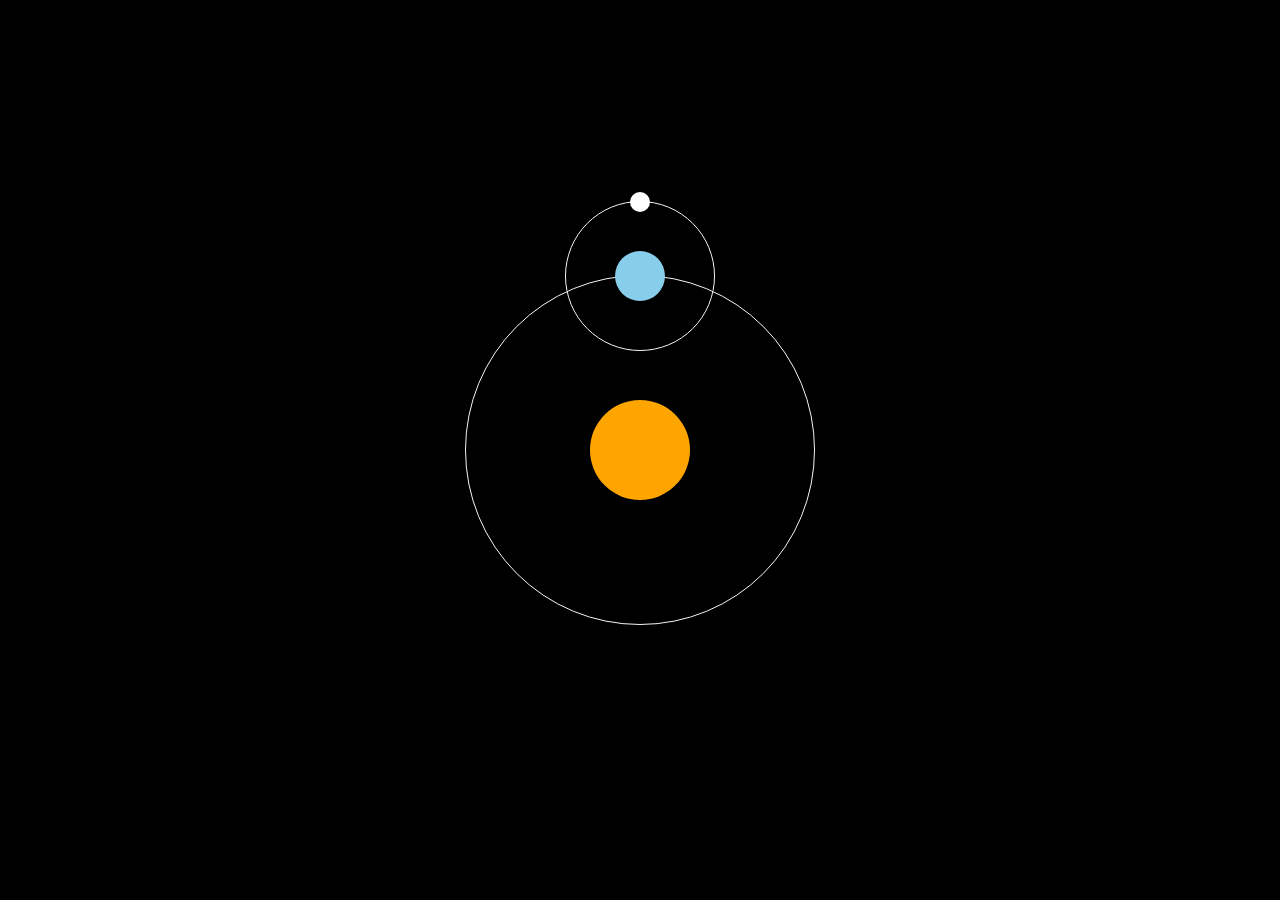
<file: midterm-codes/index.html>
<!DOCTYPE html>
<html lang="en">
<head>
    <meta charset="UTF-8">
    <meta name="viewport" content="width=device-width, initial-scale=1.0">
    <title>solar system animation</title>
    <link rel="stylesheet" href="style.css">
</head>
<body>
    <section class="container">
        <div class="solar-system">
            <div class="sun"></div>
            <div class="planet">
                <div class="earth"></div>
                <div class="moon"></div>
            </div>
        </div>
    </section>
</body>
</html>
</file>
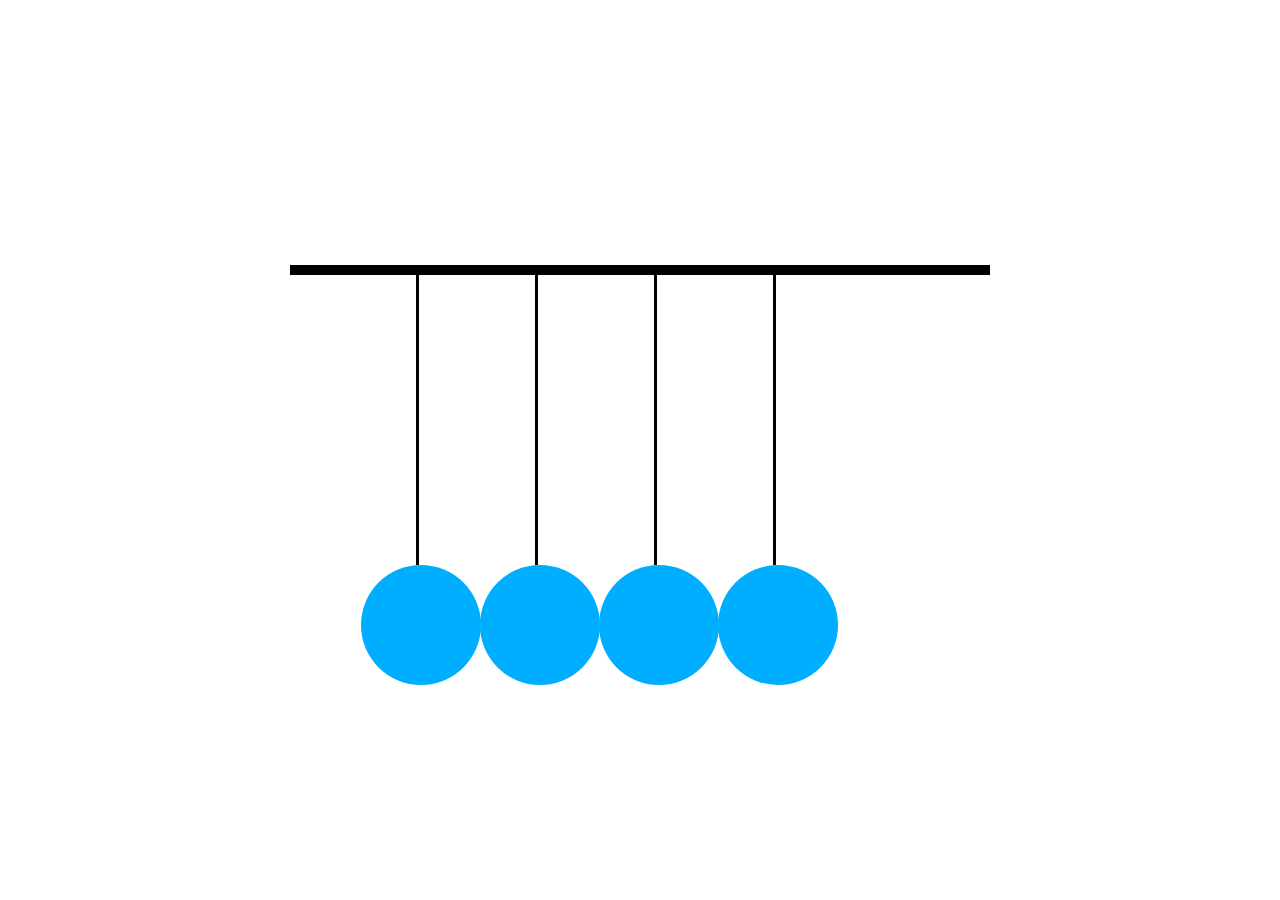
<file: midterm-codes/cradle.html>
<!DOCTYPE html>
<html lang="en">
<head>
    <meta charset="UTF-8">
    <meta name="viewport" content="width=device-width, initial-scale=1.0">
    <title>Cradles</title>
    <link rel="stylesheet" href="cradlesStyles.css">
</head>
<body>
    <div class="stand">
        <div class="rod1">
            <div class="c1">
            </div>
        </div>
        <div class="rod2">
            <div class="c2">
            </div>
        </div>
        <div class="rod3">
            <div class="c3">
            </div>
        </div>
        <div class="rod4">
            <div class="c4">
            </div>
        </div>
    </div>
</body>
</html>
</file>
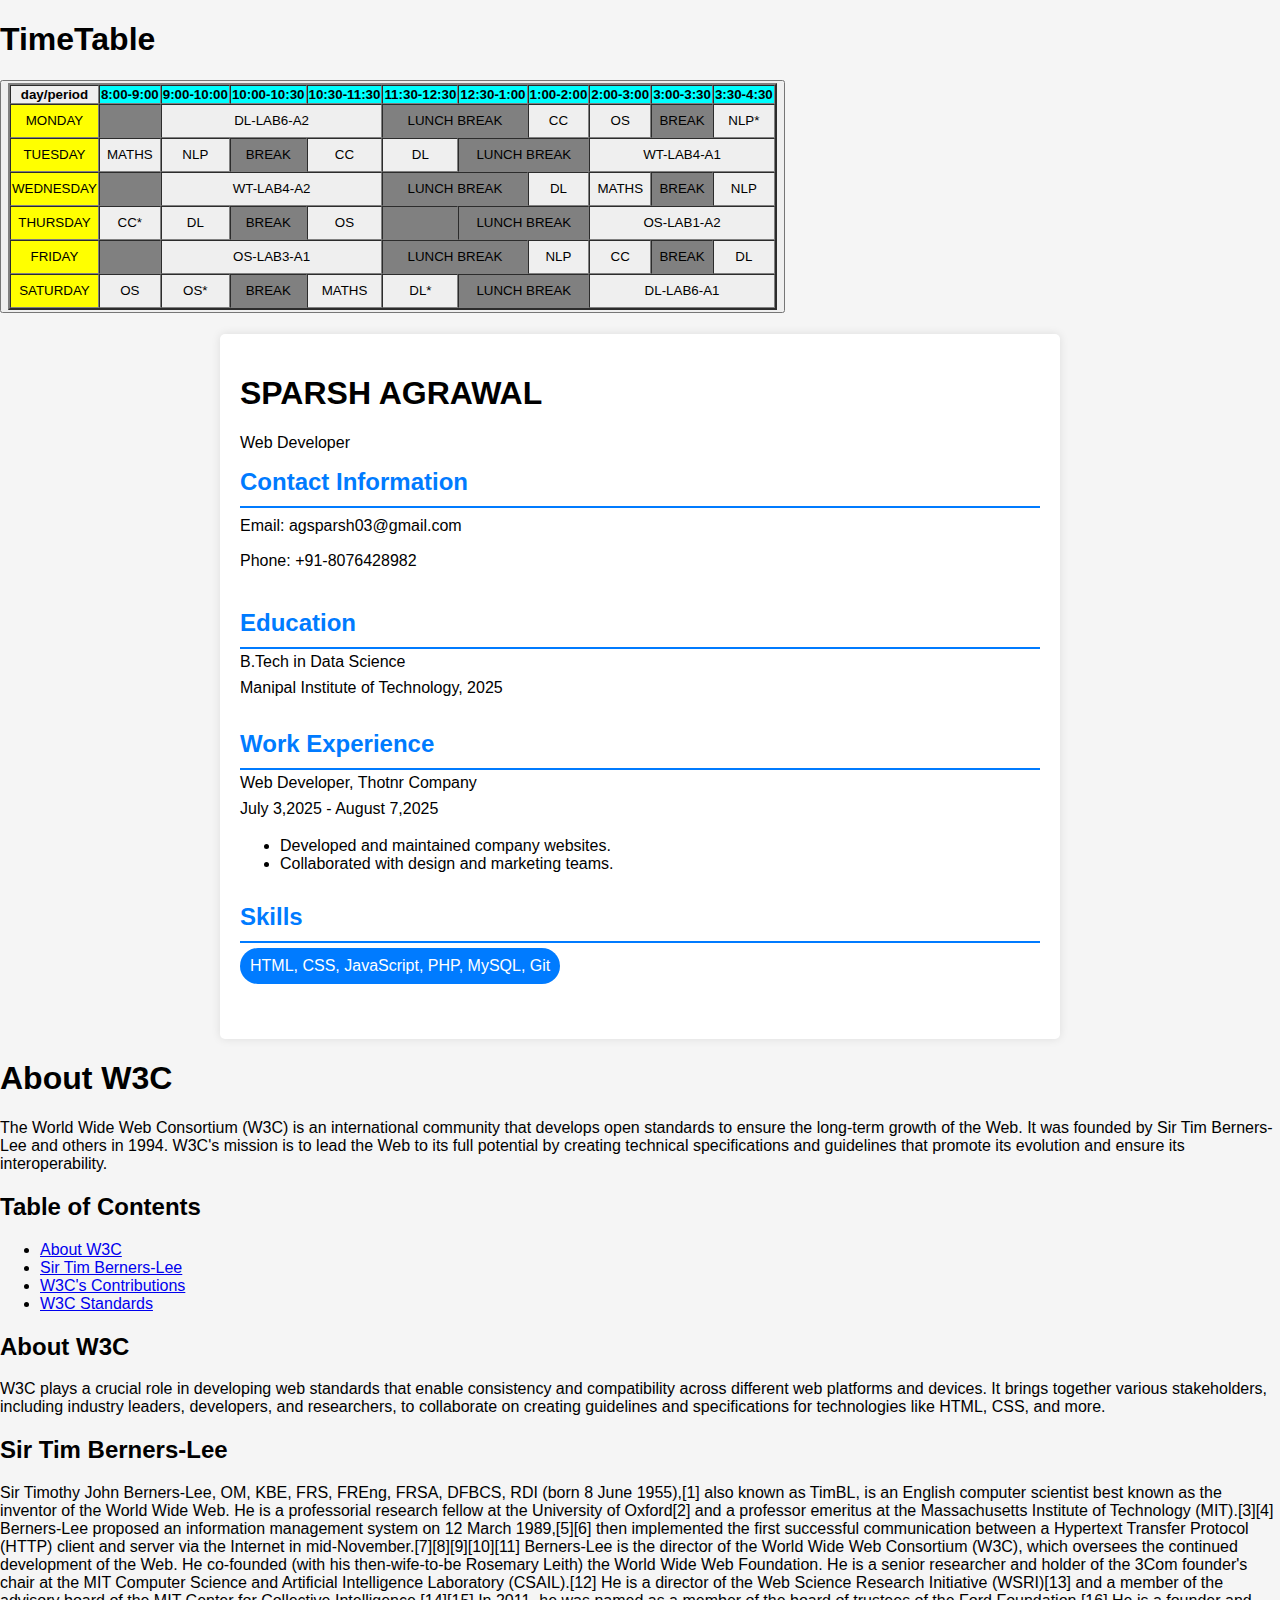
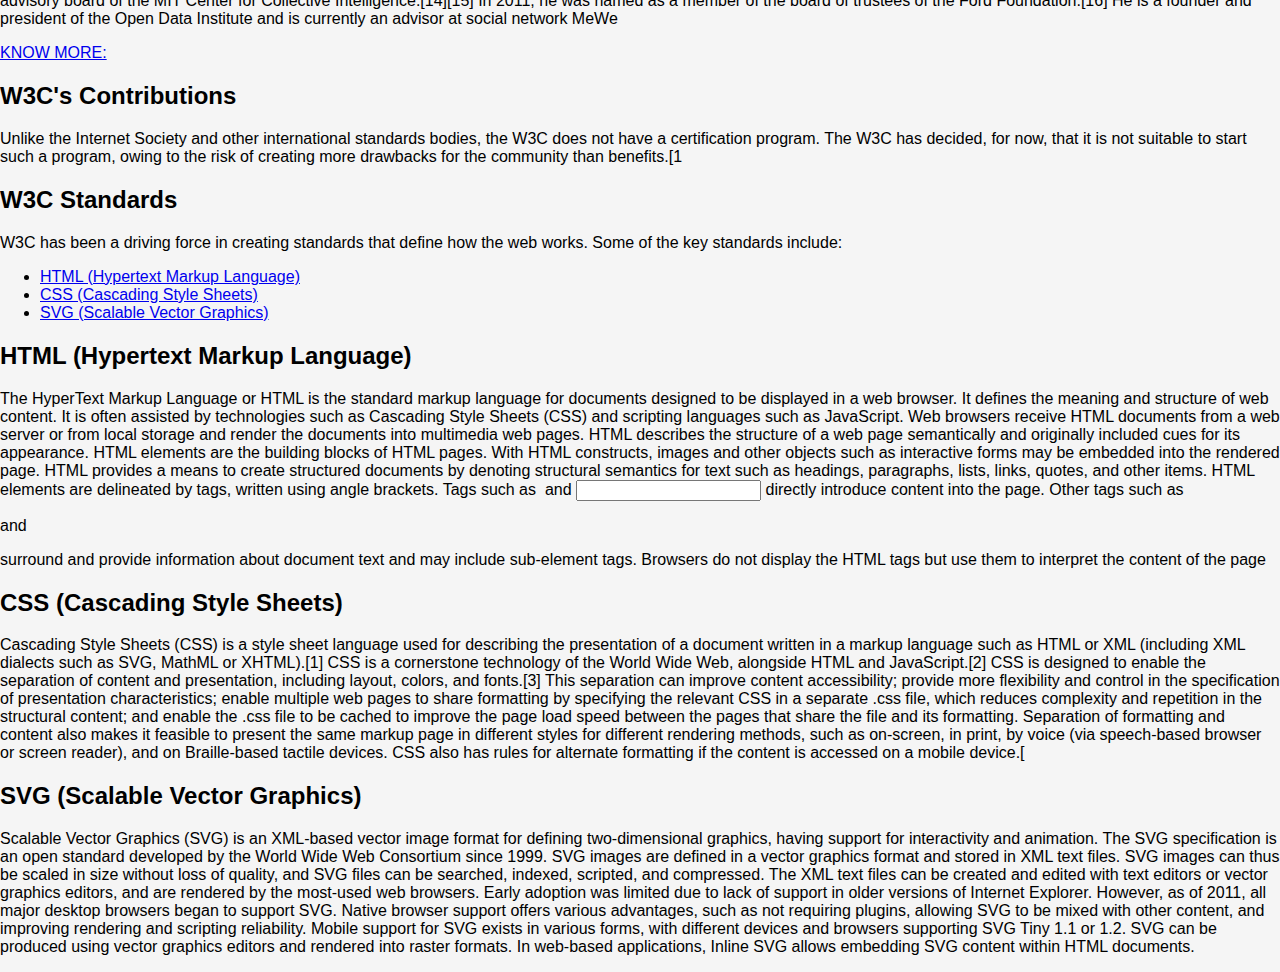
<file: week 2/week2.html>
<!DOCTYPE html>
<html lang="en">
<head>
    <meta charset="UTF-8">
    <meta name="viewport" content="width=device-width, initial-scale=1.0">
    <style>
        body {
            font-family: Arial, sans-serif;
            margin: 0;
            padding: 0;
            background-color: #f5f5f5;
        }
        .resume {
            max-width: 800px;
            margin: 20px auto;
            padding: 20px;
            background-color: #fff;
            box-shadow: 0 0 10px rgba(0, 0, 0, 0.1);
            border-radius: 5px;
        }
        .section {
            margin-bottom: 30px;
        }
        .section h2 {
            margin: 0;
            padding-bottom: 10px;
            border-bottom: 2px solid #007bff;
            font-size: 24px;
            color: #007bff;
        }
        .section p {
            margin: 0;
            font-size: 16px;
            line-height: 1.6;
        }
        .contact-info {
            display: flex;
            flex-direction: column;
        }
        .contact-info p {
            margin: 5px 0;
            font-size: 16px;
        }
        .skills p {
            font-size: 16px;
            margin: 5px 0;
            display: inline-block;
            padding: 5px 10px;
            background-color: #007bff;
            color: #fff;
            border-radius: 20px;
            margin-right: 10px;
        }
    </style>
</head>
<body>
    <h1>TimeTable</h1>
    <button>
    <table border="2" cellspacing="0" align="center">
        <tr>
            <th>day/period</th>
            <th style=background-color:aqua>8:00-9:00</th>
            <th style=background-color:aqua>9:00-10:00</th>
            <th style=background-color:aqua>10:00-10:30</th>
            <th style=background-color:aqua>10:30-11:30</th>
            <th style=background-color:aqua>11:30-12:30</th>
            <th style=background-color:aqua>12:30-1:00</th>
            <th style=background-color:aqua>1:00-2:00</th>
            <th style=background-color:aqua>2:00-3:00</th>
            <th style=background-color:aqua>3:00-3:30</th>
            <th style=background-color:aqua>3:30-4:30</th>
        </tr>
        <tr>
            <td height="30" style=background-color:yellow>MONDAY</td>
            <td height="30" style=background-color:gray></td>
            <td colspan=3 height="30" >DL-LAB6-A2</td>
            <td colspan=2 height="30" style=background-color:gray>LUNCH BREAK</td>
            <td height="30">CC</td>
            <td height="30">OS</td>
            <td height="30" style=background-color:gray>BREAK</td>
            <td height="30">NLP*</td>
        </tr>
        <tr>
            <td height="30" style=background-color:yellow>TUESDAY</td>
            <td height="30">MATHS</td>
            <td height="30">NLP</td>
            <td height="30" style=background-color:gray>BREAK</td>
            <td height="30">CC</td>
            <td height="30">DL</td>
            <td colspan=2 height="30" style=background-color:gray>LUNCH BREAK</td>
            <td colspan=3 height="30" >WT-LAB4-A1</td>
        </tr>
        <tr>
            <td height="30" style=background-color:yellow>WEDNESDAY</td>
            <td height="30" style=background-color:gray></td>
            <td colspan=3 height="30" >WT-LAB4-A2</td>
            <td colspan=2 height="30" style=background-color:gray>LUNCH BREAK</td>
            <td height="30">DL</td>
            <td height="30">MATHS</td>
            <td height="30" style=background-color:gray>BREAK</td>
            <td height="30">NLP</td>
        </tr>
        <tr>
            <td height="30" style=background-color:yellow>THURSDAY</td>
            <td height="30">CC*</td>
            <td height="30">DL</td>
            <td height="30" style=background-color:gray>BREAK</td>
            <td height="30">OS</td>
            <td height="30" style=background-color:gray></td>
            <td colspan=2 height="30" style=background-color:gray>LUNCH BREAK</td>
            <td colspan=3 height="30" >OS-LAB1-A2</td>
        </tr>
        <tr>
            <td height="30" style=background-color:yellow>FRIDAY</td>
            <td height="30" style=background-color:gray></td>
            <td colspan=3 height="30" >OS-LAB3-A1</td>
            <td colspan=2 height="30" style=background-color:gray>LUNCH BREAK</td>
            <td height="30">NLP</td>
            <td height="30">CC</td>
            <td height="30" style=background-color:gray>BREAK</td>
            <td height="30">DL</td>
        </tr>
        <tr>
            <td height="30" style=background-color:yellow>SATURDAY</td>
            <td height="30">OS</td>
            <td height="30">OS*</td>
            <td height="30" style=background-color:gray>BREAK</td>
            <td height="30">MATHS</td>
            <td height="30">DL*</td>
            <td colspan=2 height="30" style=background-color:gray>LUNCH BREAK</td>
            <td colspan=3 height="30" >DL-LAB6-A1</td>
        </tr>
    </table>
</button>
<div class="resume">
    <h1>SPARSH AGRAWAL</h1>
    <p>Web Developer</p>
    
    <div class="section">
        <h2>Contact Information</h2>
        <div class="contact-info">
            <p>Email: agsparsh03@gmail.com</p>
            <p>Phone: +91-8076428982</p>
        </div>
    </div>
    
    <div class="section">
        <h2>Education</h2>
        <p>B.Tech in Data Science</p>
        <p>Manipal Institute of Technology, 2025</p>
    </div>
    
    <div class="section">
        <h2>Work Experience</h2>
        <p>Web Developer, Thotnr Company</p>
        <p>July 3,2025 - August 7,2025</p>
        <ul>
            <li>Developed and maintained company websites.</li>
            <li>Collaborated with design and marketing teams.</li>
        </ul>
    </div>
    
    <div class="section skills">
        <h2>Skills</h2>
        <p>HTML, CSS, JavaScript, PHP, MySQL, Git</p>
    </div>
</div>
<h1>About W3C</h1>
    <p>The World Wide Web Consortium (W3C) is an international community that develops open standards to ensure the long-term growth of the Web. It was founded by Sir Tim Berners-Lee and others in 1994. W3C's mission is to lead the Web to its full potential by creating technical specifications and guidelines that promote its evolution and ensure its interoperability.</p>
    
    <h2>Table of Contents</h2>
    <ul>
        <li><a href="#about">About W3C</a></li>
        <li><a href="#sir-tim">Sir Tim Berners-Lee</a></li>
        <li><a href="#contributions">W3C's Contributions</a></li>
        <li><a href="#standards">W3C Standards</a></li>
    </ul>
    
    <h2 id="about">About W3C</h2>
    <p>W3C plays a crucial role in developing web standards that enable consistency and compatibility across different web platforms and devices. It brings together various stakeholders, including industry leaders, developers, and researchers, to collaborate on creating guidelines and specifications for technologies like HTML, CSS, and more.</p>
    
    <h2 id="sir-tim">Sir Tim Berners-Lee</h2>
    <p>Sir Timothy John Berners-Lee, OM, KBE, FRS, FREng, FRSA, DFBCS, RDI (born 8 June 1955),[1] also known as TimBL, is an English computer scientist best known as the inventor of the World Wide Web. He is a professorial research fellow at the University of Oxford[2] and a professor emeritus at the Massachusetts Institute of Technology (MIT).[3][4] Berners-Lee proposed an information management system on 12 March 1989,[5][6] then implemented the first successful communication between a Hypertext Transfer Protocol (HTTP) client and server via the Internet in mid-November.[7][8][9][10][11]

        Berners-Lee is the director of the World Wide Web Consortium (W3C), which oversees the continued development of the Web. He co-founded (with his then-wife-to-be Rosemary Leith) the World Wide Web Foundation. He is a senior researcher and holder of the 3Com founder's chair at the MIT Computer Science and Artificial Intelligence Laboratory (CSAIL).[12] He is a director of the Web Science Research Initiative (WSRI)[13] and a member of the advisory board of the MIT Center for Collective Intelligence.[14][15] In 2011, he was named as a member of the board of trustees of the Ford Foundation.[16] He is a founder and president of the Open Data Institute and is currently an advisor at social network MeWe</p>
    <a href="https://www.w3.org/People/Berners-Lee/">KNOW MORE:</a>
    <h2 id="contributions">W3C's Contributions</h2>
    <p>Unlike the Internet Society and other international standards bodies, the W3C does not have a certification program. The W3C has decided, for now, that it is not suitable to start such a program, owing to the risk of creating more drawbacks for the community than benefits.[1</p>
    
    <h2 id="standards">W3C Standards</h2>
    <p>W3C has been a driving force in creating standards that define how the web works. Some of the key standards include:</p>
    <ul>
        <li><a href="#html">HTML (Hypertext Markup Language)</a></li>
        <li><a href="#css">CSS (Cascading Style Sheets)</a></li>
        <li><a href="#svg">SVG (Scalable Vector Graphics)</a></li>
    </ul>
    
    <h2 id="html">HTML (Hypertext Markup Language)</h2>
    <p>The HyperText Markup Language or HTML is the standard markup language for documents designed to be displayed in a web browser. It defines the meaning and structure of web content. It is often assisted by technologies such as Cascading Style Sheets (CSS) and scripting languages such as JavaScript.

        Web browsers receive HTML documents from a web server or from local storage and render the documents into multimedia web pages. HTML describes the structure of a web page semantically and originally included cues for its appearance.
        
        HTML elements are the building blocks of HTML pages. With HTML constructs, images and other objects such as interactive forms may be embedded into the rendered page. HTML provides a means to create structured documents by denoting structural semantics for text such as headings, paragraphs, lists, links, quotes, and other items. HTML elements are delineated by tags, written using angle brackets. Tags such as <img> and <input> directly introduce content into the page. Other tags such as <p> and </p> surround and provide information about document text and may include sub-element tags. Browsers do not display the HTML tags but use them to interpret the content of the page</p>
    
    <h2 id="css">CSS (Cascading Style Sheets)</h2>
    <p>Cascading Style Sheets (CSS) is a style sheet language used for describing the presentation of a document written in a markup language such as HTML or XML (including XML dialects such as SVG, MathML or XHTML).[1] CSS is a cornerstone technology of the World Wide Web, alongside HTML and JavaScript.[2]

        CSS is designed to enable the separation of content and presentation, including layout, colors, and fonts.[3] This separation can improve content accessibility; provide more flexibility and control in the specification of presentation characteristics; enable multiple web pages to share formatting by specifying the relevant CSS in a separate .css file, which reduces complexity and repetition in the structural content; and enable the .css file to be cached to improve the page load speed between the pages that share the file and its formatting.
        
        Separation of formatting and content also makes it feasible to present the same markup page in different styles for different rendering methods, such as on-screen, in print, by voice (via speech-based browser or screen reader), and on Braille-based tactile devices. CSS also has rules for alternate formatting if the content is accessed on a mobile device.[</p>
    
    <h2 id="svg">SVG (Scalable Vector Graphics)</h2>
    <p>Scalable Vector Graphics (SVG) is an XML-based vector image format for defining two-dimensional graphics, having support for interactivity and animation. The SVG specification is an open standard developed by the World Wide Web Consortium since 1999.

        SVG images are defined in a vector graphics format and stored in XML text files. SVG images can thus be scaled in size without loss of quality, and SVG files can be searched, indexed, scripted, and compressed. The XML text files can be created and edited with text editors or vector graphics editors, and are rendered by the most-used web browsers.
        
        Early adoption was limited due to lack of support in older versions of Internet Explorer. However, as of 2011, all major desktop browsers began to support SVG. Native browser support offers various advantages, such as not requiring plugins, allowing SVG to be mixed with other content, and improving rendering and scripting reliability. Mobile support for SVG exists in various forms, with different devices and browsers supporting SVG Tiny 1.1 or 1.2. SVG can be produced using vector graphics editors and rendered into raster formats. In web-based applications, Inline SVG allows embedding SVG content within HTML documents.</p>

    
    <!-- Additional sections and content can be added here -->
</body>

</body>
</html>
</file>
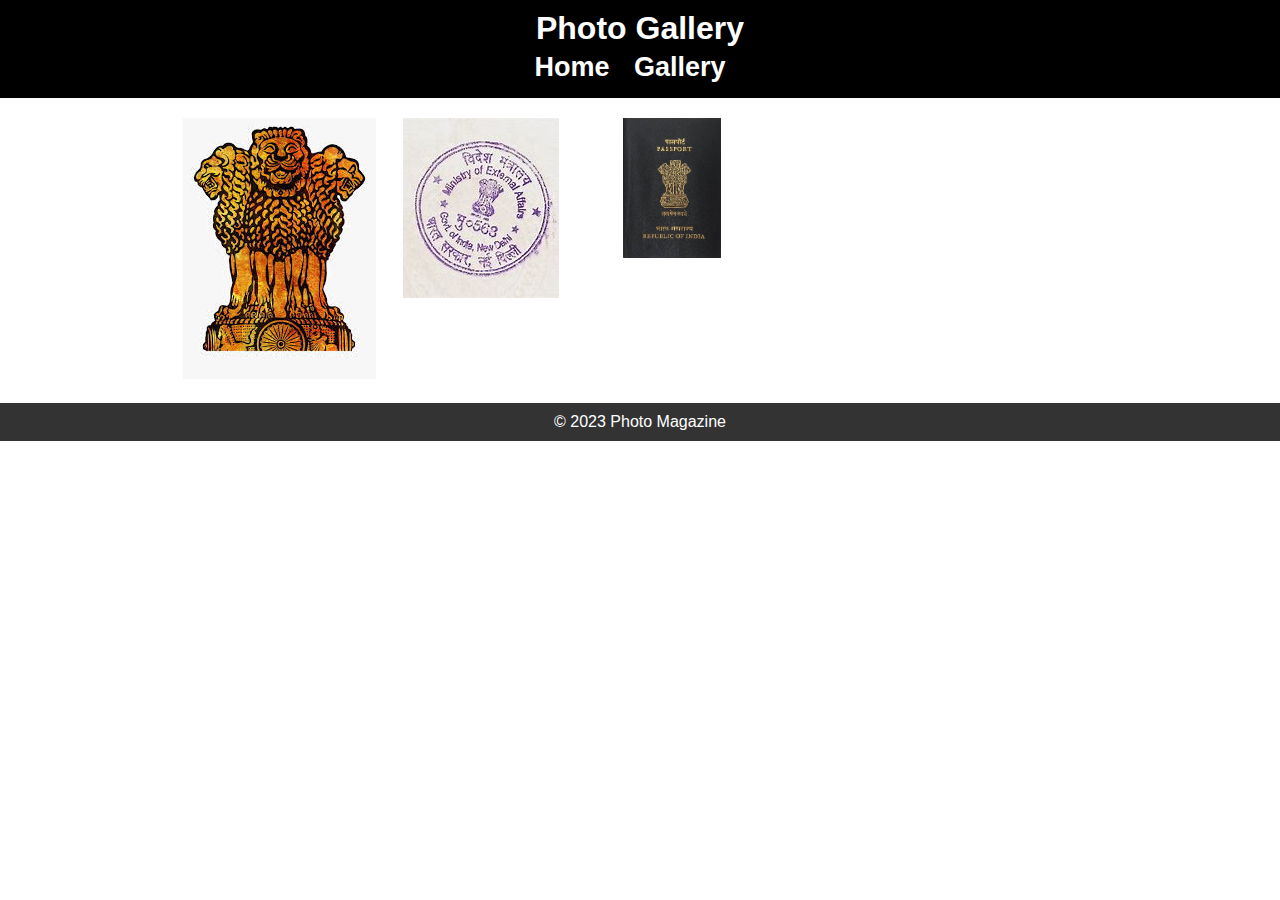
<file: week 4/gallery-page.html>
<!DOCTYPE html>
<html lang="en">
<head>
    <meta charset="UTF-8">
    <meta name="viewport" content="width=device-width, initial-scale=1.0">
    <link rel="stylesheet" href="styles.css">
    <title>photo-gallery</title>
</head>
<body></body>
    
    <header>
        <h1>Photo Gallery</h1>
        <nav>
            <ul>
                <li><a href="homepage.html">Home</a></li>
                <li><a href="gallery-page.html">Gallery</a></li>
            </ul>
        </nav>
    </header>
    <section class="gallery">
        <div class="photo"><img src="emblem.jpg" alt="Photo 1"></div>
        <div class="photo"><img src="stamp.jpg" alt="Photo 2"></div>
        <a href="week3.html">
            <div class="photo"><img src="Passport.jpg"></div>
        </a>
        </section>
        <!-- Add more photos here -->
    </section>
    <footer>
        <p>&copy; 2023 Photo Magazine</p>
    </footer>
</body>
</html>
</file>
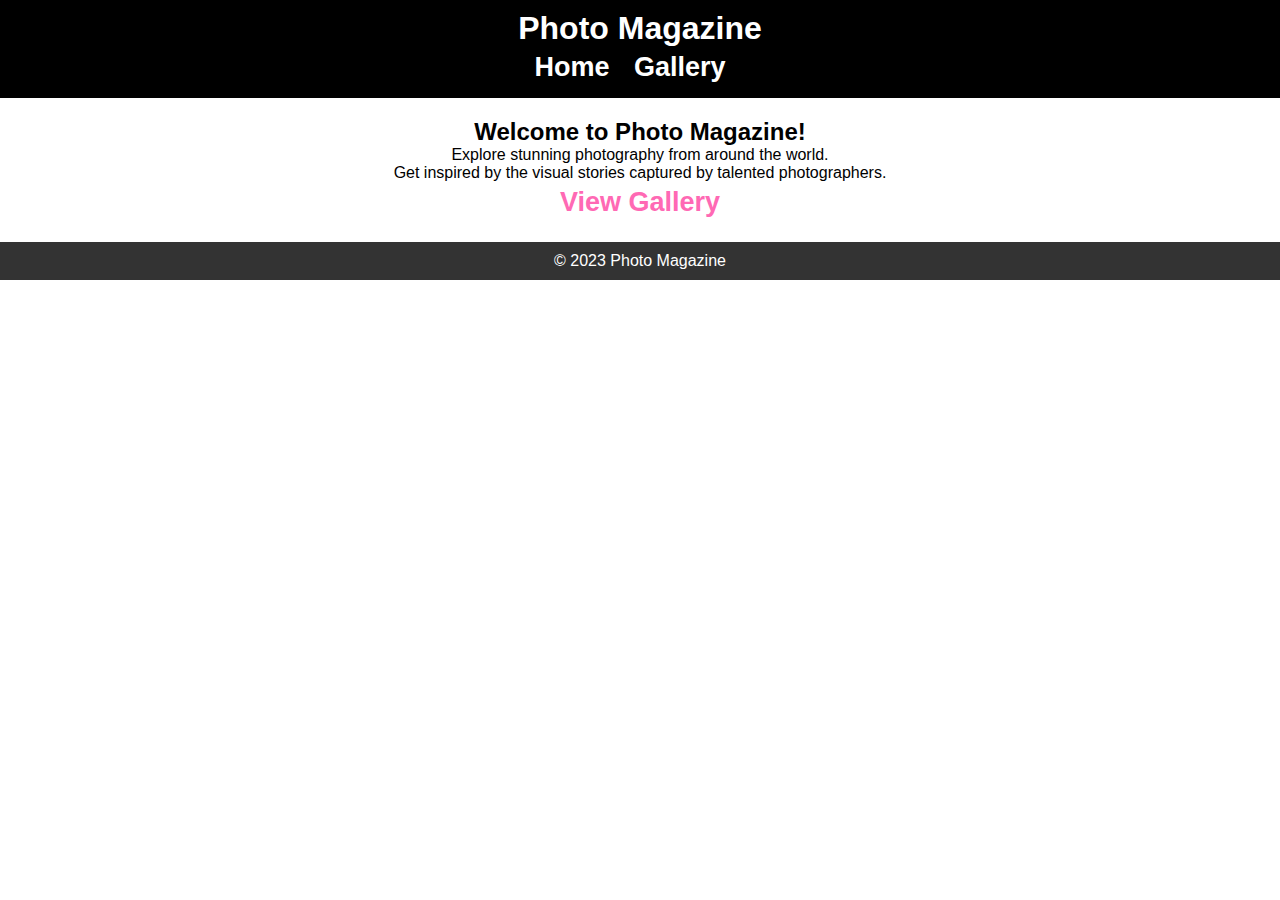
<file: week 4/homepage.html>
<!DOCTYPE html>
<html lang="en">
<head>
    <meta charset="UTF-8">
    <meta name="viewport" content="width=device-width, initial-scale=1.0">
    <link rel="stylesheet" href="styles.css">
    <title>photo-gallery</title>
</head>
<body>
    <header>
        <h1>Photo Magazine</h1>
        <nav>
            <ul>
                <li><a href="homepage.html">Home</a></li>
                <li><a href="gallery-page.html">Gallery</a></li>
            </ul>
        </nav>
    </header>
    <section class="main-content">
        <h2>Welcome to Photo Magazine!</h2>
        <p>Explore stunning photography from around the world.</p>
        <p>Get inspired by the visual stories captured by talented photographers.</p>
        <a href="gallery-page.html">View Gallery</a>
    </section>
    <!-- ... More sections, articles, or featured content can be added ... -->
    <footer>
        <p>&copy; 2023 Photo Magazine</p>
    </footer>
</body>
</html>
</file>
<file: midterm-codes/style.css>
*{
    padding: 0;
    margin: 0;
    box-sizing: border-box;
}

body{
    height: 100vh;
    width: 100vw;
    overflow: hidden;
    background-color: black;
}

.container{
    height: 100%;
    display: flex;
    align-items: center;
    justify-content: center;
}

.solar-system{
    position: relative;
    height: 350px;
    width: 350px;
    border-radius: 50%;
    border: 1px solid whitesmoke;
    animation: rotation 20s linear infinite;
}

.sun{
    height: 100px;
    width: 100px;
    position: absolute;
    top: 50%;
    left: 50%;
    transform: translate(-50%,-50%);
    background-color: orange;
    border-radius: 50%;
    animation: pulse-sun 2s linear infinite;
}

.planet{
    position: absolute;
    top: -75px;
    left: 50%;
    transform: translate(-50%,0);
    height: 150px;
    width: 150px;
    border: 1px solid whitesmoke;
    border-radius: 50%;
    animation: rotation 10s linear infinite;
}

.earth{
    position: absolute;
    top: 50%;
    left: 50%;
    transform: translate(-50%,-50%);
    background-color: skyblue;
    height: 50px;
    width: 50px;
    border-radius: 50%;
}

.moon{
    position: absolute;
    top: -10px;
    left: 50%;
    transform: translate(-50%,0);
    background-color: white;
    height: 20px;
    width: 20px;
    border-radius: 50%;
    animation: pulse-moon 2s linear infinite;
}

@keyframes pulse-sun{
    from{
        box-shadow: 0 0 0 0 red;
    }
    to{
        box-shadow: 0 0 0 50px rgba(0,0,0,0);
    }
}

@keyframes pulse-moon{
    from{
        box-shadow: 0 0 0 0 grey;
    }
    to{
        box-shadow: 0 0 0 25px rgba(0,0,0,0);
    }
}

@keyframes rotation{
    from{
        transform: rotate(0deg);
    }
    to{
        transform: rotate(360deg);
    }
}
</file>
<file: midterm-codes/cradlesStyles.css>
*{
    box-sizing: border-box;
}
.stand{
    position: absolute;
    height: 10px;
    width: 700px;
    top: 30%;
    left: 50%;
    transform: translate(-50%,-50%);
    background-color: black;
}
.rod1{
    position: relative;
    height: 300px;
    width: 3px;
    background-color: black;
    left: 18%;
    transform-origin: 50% 0%;
    animation: oscillate1 4s ease-in infinite;
}
@keyframes oscillate1 {
    0% {
        transform: rotate(00deg);
    }
    25% {
        transform: rotate(30deg);
    } 
    50% {
        transform: rotate(0deg);
    }
    100% {
        transform: rotate(0deg);
    }
}

.c1{
    position: relative;
    height: 120px;
    width: 120px;
    border-radius: 50%;
    background-color: rgb(0, 174, 255);
    top: 100%;
    left: -55px;
}
.rod2{
    position: relative;
    height: 300px;
    width: 3px;
    background-color: black;
    left: 35%;
    top: -300px;
}
.c2{
    position: relative;
    height: 120px;
    width: 120px;
    border-radius: 50%;
    background-color: rgb(0, 174, 255);
    top: 100%;
    left: -55px;
}
.rod3{
    position: relative;
    height: 300px;
    width: 3px;
    background-color: black;
    left: 52%;
    top: -600px;
}
.c3{
    position: relative;
    height: 120px;
    width: 120px;
    border-radius: 50%;
    background-color: rgb(0, 174, 255);
    top: 100%;
    left: -55px;
}
.rod4{
    position: relative;
    height: 300px;
    width: 3px;
    background-color: black;
    left: 69%;
    top: -900px;
    transform-origin: 50% 0%;
    animation: oscillate2 4s 2s ease-in infinite;
}
.c4{
    position: relative;
    height: 120px;
    width: 120px;
    border-radius: 50%;
    background-color: rgb(0, 174, 255);
    top: 100%;
    left: -55px;
}
@keyframes oscillate2 {
    0%{
        transform: rotate(0deg);
    }
    25%{
        transform: rotate(-30deg);
    }
    50%{
        transform: rotate(0deg);
    }
    100%{
        transform: rotate(0deg);
    }
}
</file>
<file: week 4/styles.css>
body, h1, h2, h3, p, ul, li {
    margin: 0;
    padding: 0;
}

/* Basic styling */
body {
    font-family: Arial, sans-serif;

}

a {
    box-shadow: inset 0 0 0 0 hotpink;
    color: hotpink;
    padding: 0 .25rem;
    margin: 0 -.25rem;
    transition: color .3s ease-in-out, box-shadow .3s ease-in-out;
  }
  a:hover {
    color: #fff;
    box-shadow: inset 200px 0 0 0 hotpink;;
  }
  
  /* Presentational styles */
  a {
    color: hotpink;
    font-family: 'Poppins', sans-serif;
    font-size: 27px;
    font-weight: 700;
    line-height: 1.5;
    text-decoration: none;
  }

header {
    background-color: black;
    color: #fff;
    padding: 10px 0;
    text-align: center;
}

nav ul {
    list-style: none;
}

nav li {
    display: inline;
    margin-right: 20px;
}

nav a {
    text-decoration: none;
    color: white;
}

.main-content {
    padding: 20px;
    text-align: center;
}

.gallery {
    display: flex;
    flex-wrap: wrap;
    justify-content: center;
    margin: 20px;
}

.photo a {
    display: block; /* Make the anchor a block element to fill the available width */
    text-decoration: none; /* Remove underline from the anchor */
    color: inherit; /* Inherit text color from the parent */
}

.photo {
    /* ... Your existing styles ... */
    position: relative;
}

/* Add a hover effect to the photo */
.photo:hover::before {
    content: '\f08e'; 
    font-family: FontAwesome;
    font-size: 24px;
    position: absolute;
    top: 50%;
    left: 50%;
    transform: translate(-50%, -50%);
    color: #fff;
    opacity: 0.8;
    z-index: 1;
}

.photo img {
    max-width: 100%;
    height: auto;
}

footer {
    background-color: #333;
    color: #fff;
    text-align: center;
    padding: 10px 0;
}

/* ... Previous styles ... */

/* Larger devices (width: 992px and above) */
@media screen and (min-width: 992px) {
    .gallery {
        margin: 20px auto;
        max-width: 960px;
    }

    .photo {
        width: calc(25% - 20px);
    }
}

/* Medium range devices (width: 768px to 991px) */
@media screen and (min-width: 768px) and (max-width: 991px) {
    .gallery {
        margin: 20px;
    }

    .photo {
        width: calc(33.33% - 20px);
    }
}

/* Lower range devices (width: 767px and below) */
@media screen and (max-width: 767px) {
    .gallery {
        margin: 10px;
    }

    .photo {
        width: calc(50% - 20px);
    }

    .btn {
        width: 100%;
    }
}

/* ... Rest of the styles ... */
</file>
